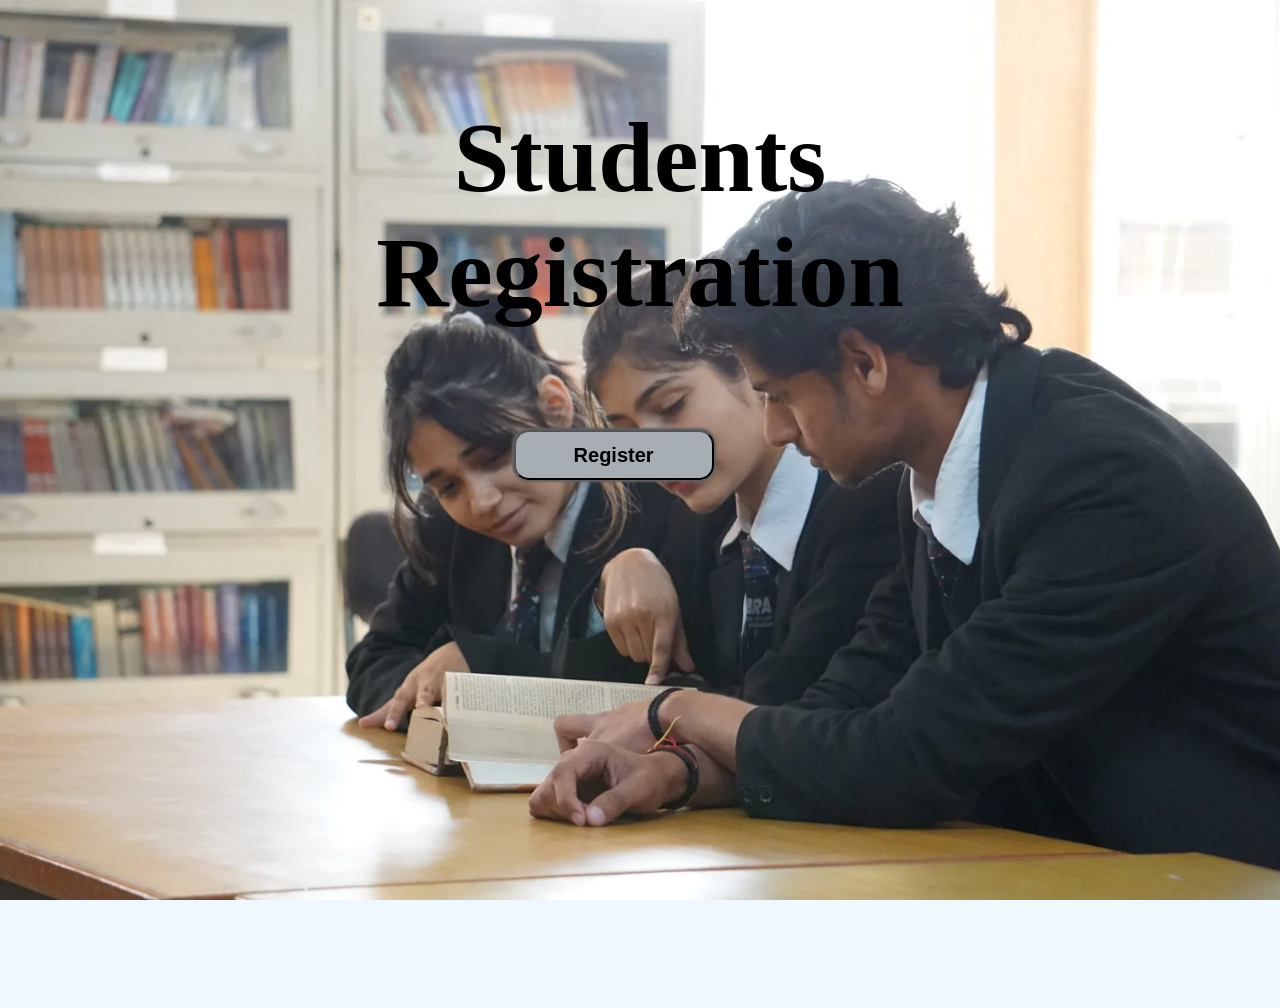
<file: Index.html>
<!DOCTYPE html>
<html lang="en">
<head>
    <meta charset="UTF-8">
    <meta name="viewport" content="width=device-width, initial-scale=1.0">
    <title>Front Page</title>
    <link rel="stylesheet" href="./style.css">
    <script src="./script.js"></script>
</head>
<body class="frontpage-background">

    <p class="headline1">Students</p>
    <p class="headline2">Registration</p>

    <a href="./register.html"><button class="btn-reg">Register</button></a>

</body>
</html>
</file>
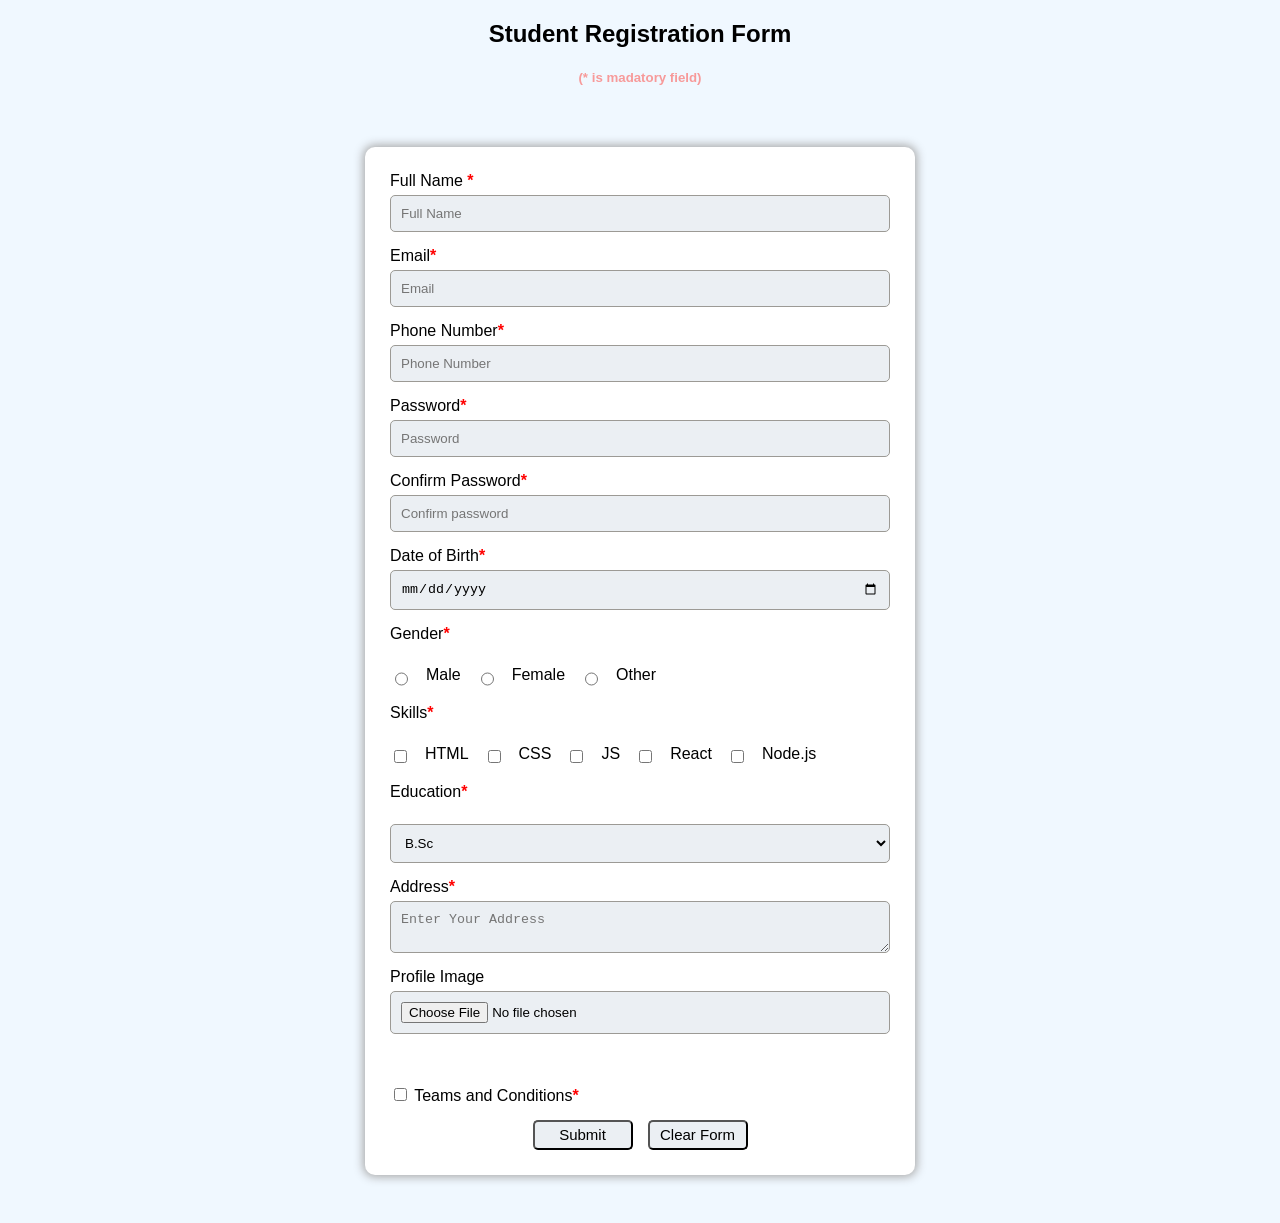
<file: register.html>
<!DOCTYPE html>
<html lang="en">
<head>
    <meta charset="UTF-8">
    <meta name="viewport" content="width=device-width, initial-scale=1.0">
    <title>Register</title>
    <link rel="stylesheet" href="style.css">
    <script src="./script.js" defer></script>
</head>
<body>

    <div id= title>
    <h2 class="form-title">Student Registration Form </h2>
    <h5 class="form-subtitle">(* is madatory field)</h5>
    </div>

    <div class="container">

    <form class="form" action="">

        <div class="form-group">
            <label for="fullname">Full Name <b>*</b></label> 
            <input type="text" id="fullname" placeholder="Full Name"> 
        </div>
        

        <div class="form-group">
            <label for="email">Email<b>*</b></label> 
            <input type="email" id="email" placeholder="Email"> 
        </div>

        <div class="form-group">
            <label for="pno">Phone Number<b>*</b></label> 
            <input type="tel" id="pno" placeholder="Phone Number"> 
        </div>

        <div class="form-group">
            <label for="password">Password<b>*</b></label> 
            <input type="password" id="password" placeholder="Password">
        </div>

        <div class="form-group">
        <label for="conpass">Confirm Password<b>*</b></label> 
        <input type="password" id="conpass" placeholder="Confirm password"> 
        </div>

        <div class="form-group">
        <label for="dob">Date of Birth<b>*</b></label> 
        <input type="date" id="dob" placeholder="DOB"> 
        </div>

        <div class="form-group">
        <label>Gender<b>*</b></label> <br>

        <div class="radio-group">

        <input type="radio" id="male" name="Gender" value="Male">   
        <label for="male">Male</label>

        <input type="radio" id="female" name="Gender" value="Female">
        <label for="female">Female</label>

        <input type="radio" id="other" name="Gender" value="others">
        <label for="other">Other</label>
        
        </div>

        </div>

        <div class="form-group">

        <label for="skills">Skills<b>*</b></label> <br>

        <div class="skills-group">
        <input type="checkbox" id="html" name="skills" value="HTML"> <label for="html">HTML</label> 
        <input type="checkbox" id="css" name="skills" value="CSS"> <label for="css">CSS</label> 
        <input type="checkbox" id="js" name="skills" value="JS"> <label for="js">JS</label> 
        <input type="checkbox" id="react" name="skills" value="React"> <label for="react">React</label> 
        <input type="checkbox" id="node" name="skills" value="Node.js"> <label for="node">Node.js</label> 

        </div>

        </div>


        <div class="form-group">

        <label for="education">Education<b>*</b></label> <br>
        
        <select name="education" id="education">
            <option value="BSc Computer Science">B.Sc</option>
            <option value="BCA">BCA</option>
            <option value="B.Tech">B.Tech</option>
            <option value="MCA">MCA</option>
            <option value="Other">other</option>
        </select> 

        </div>

        <div class="form-group">
        <label for="textarea">Address<b>*</b></label> 
        <textarea name="textarea" id="textarea" placeholder="Enter Your Address"></textarea>
        </div>

        
        <div class="form-group">
        <label for="file">Profile Image</label>
        <input type="file" id="file" accept="image/*">

        <br><br>

        <img id="preview" width="120">
        </div>
        
        <div class="form-group">
            <div class="form-group-tc">
                <input type="checkbox" id="terms"> <label for="terms">Teams and Conditions<b>*</b></label>
            </div> 
        </div>

        <div class="button-group">
        <button type="submit">Submit</button>  
        <button type="reset">Clear Form</button>
        </div>

    </form>

    </div>


    <div id="studentdata"></div>

</body>
</html>
</file>
<file: style.css>
body{
    background-color: aliceblue;

}

.container{
    display: flex;
    justify-content: center;
    align-items: center;
    padding: 40px 0;
    background-color: aliceblue;
    font-family: Arial, Helvetica, sans-serif;
}

.form{
    background-color: white;
    width: 500px;
    padding: 25px;
    border-radius: 10px;
    box-shadow: 0px 0px 10px 2px darkgrey;
    }

    .form-group{
        display: flex;
        flex-direction: column;
        margin-bottom: 15px;
    }

    .form-group label{
        margin-bottom: 5px;
        
    }


    .form-group input,
    select, textarea{
        padding:10px;
        border-radius: 5px;
        border: solid 1px rgb(156, 154, 149);
        background-color: rgb(235, 239, 243);

    }

    .radio-group{
        display: flex;
        gap: 15px;
        text-align: center;
    
    }

    .skills-group{
        display: flex;
        flex-wrap: wrap;
        gap: 15px;
    }

    .button-group{
        display: flex;
        gap: 15px;
        justify-content: center;
    }

    .button-group button{
        width: 100px;
        height: 30px;
        border-radius: 5px;
        font-size: 15px;
        background-color:  rgb(235, 239, 243);
    }

    .button-group button:hover{
        background-color:  rgb(179, 186, 194);
        box-shadow: 0 0 5px 2px  rgb(72, 72, 73);
        
    }


    .form-group-tc{

        flex-direction: row;
    }

    input:focus,
    select:focus,
    textarea:focus{
        border: none;
        border-color: rgb(106, 126, 126);
        box-shadow: 0 0 5px 2px rgb(72, 72, 73);
    }

    .form-title{
        font-family: Arial, Helvetica, sans-serif;
        text-align: center;
        
    }

    .form-subtitle{
        font-family: Arial, Helvetica, sans-serif;
        text-align: center;
        color: rgb(247, 154, 154);
    }

    @media (max-width:600px){
        .form{
            width: 90%;
        }
        .radio-group{
            flex-direction: column;
        }
        .skills-group{
            flex-direction: column;
            align-items: flex-start;
        }
        
    }

    b{
        color: red;
    }

    .student-card{
        background-color: rgba(215, 215, 235, 0.822);
        width: 300px;
        text-align: left;
        padding: 20px;
        margin: 20px;
        border-radius: 10px;
        box-shadow: 0px 0px 2px 2px rgb(72, 72, 73);
        font-family: Arial, Helvetica, sans-serif;
    }
.dt-btn{
    
    width: 100px;
    height: 30px;
    border-radius: 5px;
    font-size: 15px;
    background-color:  rgb(235, 239, 243);
    text-align: center;
    margin-left: 80px;
}
.frontpage-background{
    background-color: aliceblue;
    background-image: url(frontpage-img.webp);
    background-size: cover;
    background-position: center;
    background-attachment: fixed;
    background-repeat: no-repeat;
    min-height: 100vh;

}

.headline1{
    font-size: 100px;
    font-weight: bold;
    margin-bottom: 0px;
    text-align: center;
    animation: slideLeft 3s ease-out;
    
}

.headline2{
    font-size: 100px;
    font-weight: bold;
    margin-top: 0px;
    text-align: center;
    animation: slideRight 3s ease-out;
}


@keyframes slideLeft {

    from{
        transform: translate(-100%);
        opacity: 0;
    }
    to{
        transform: translate(0);
        opacity: 1;
    }
}

@keyframes slideRight {

    from{
        transform: translate(100%);
        opacity: 0;
    }
    to{
        transform:translate(0);
        opacity: 1;
    }
}

.btn-reg{
    height: 50px;
    width: 200px;
    border-radius: 15px;
    background-color: rgb(166, 174, 179);
    margin-left: 40%;
    font-family: Arial, Helvetica, sans-serif;

    font-size: 20px;
    font-weight: bold;
    box-shadow: 0 0 2px 2px rgb(97, 95, 95);
    animation: dropDown 2.8s ease-out;
}

@keyframes dropDown {
    from{
        transform: translate(-200);
        opacity: 0;
    }

    to{
        transform: translate(0);
        opacity: 1;
    } 
    
}

.btn-reg:hover{

    background-color: white;
    height: 70px;
    width: 250px;
    font-size: 30px;

}
</file>
